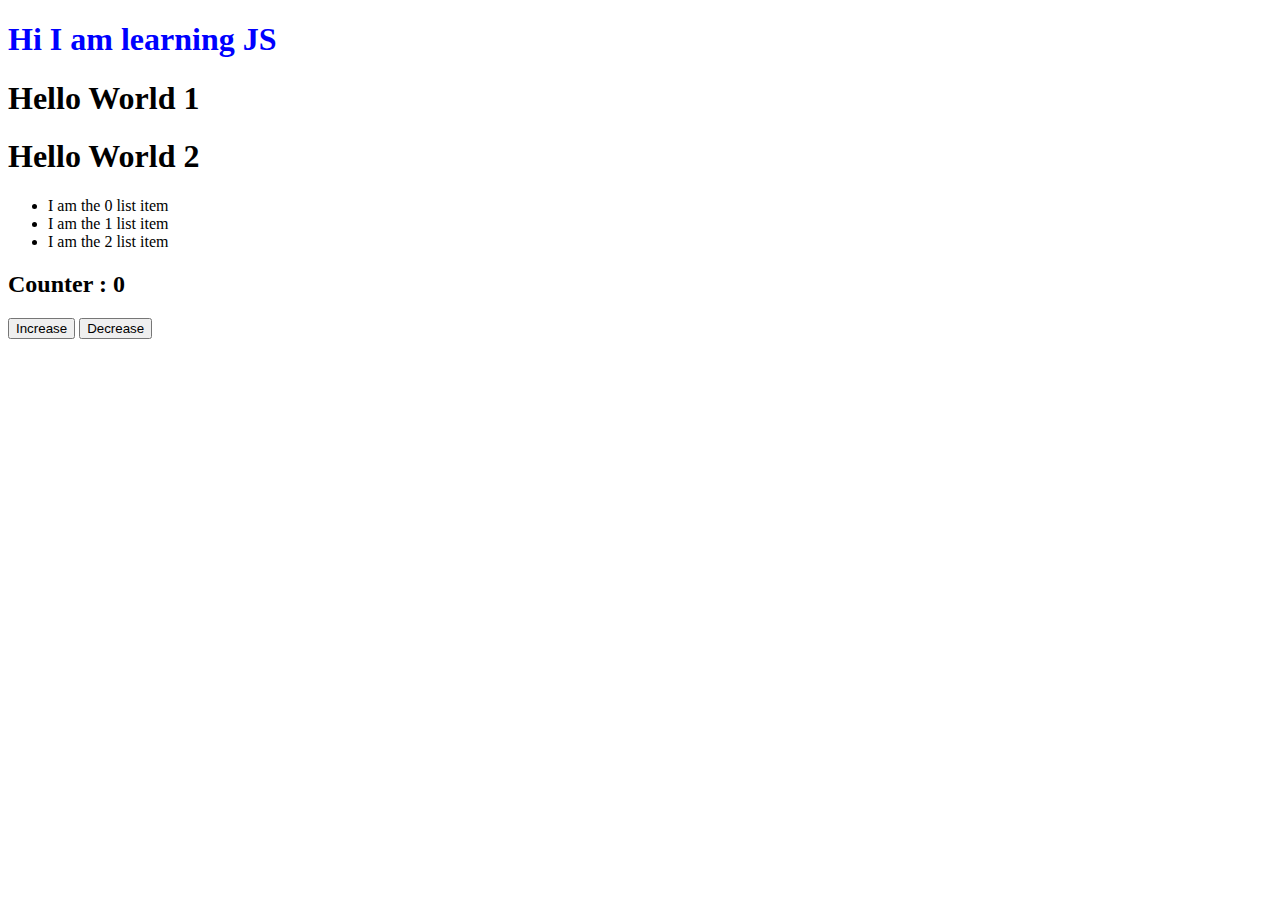
<file: Javascript Basic/Index.html>
<!DOCTYPE html>
<html lang="en">
<head>
    <meta charset="UTF-8">
    <meta http-equiv="X-UA-Compatible" content="IE=edge">
    <meta name="viewport" content="width=device-width, initial-scale=1.0">
    <link rel="stylesheet" href="./style.css">
    <title>Document</title>
</head>
<body>
    <h1 class="heading" id="title">Hello World</h1>
    <h1 class="heading" id="title">Hello World 1</h1>
    <h1 class="heading" id="title">Hello World 2</h1>
    <ul>
        <li>Lorem ipsum dolor sit.</li>
        <li>Lorem ipsum dolor sit.</li>
        <li>Lorem ipsum dolor sit.</li>
    </ul>

    <h2>Counter : <span id="counter">0</span></h2>
    
    <button class="incrementBtn">Increase</button>
    <button class="decrementBtn">Decrease</button>

    <ul id="list-item"></ul>
    <script src="./script.js"></script>
    <script src="./dom.js"></script>
    <script src="./ES6+.js"></script>
</body>
</html>
</file>
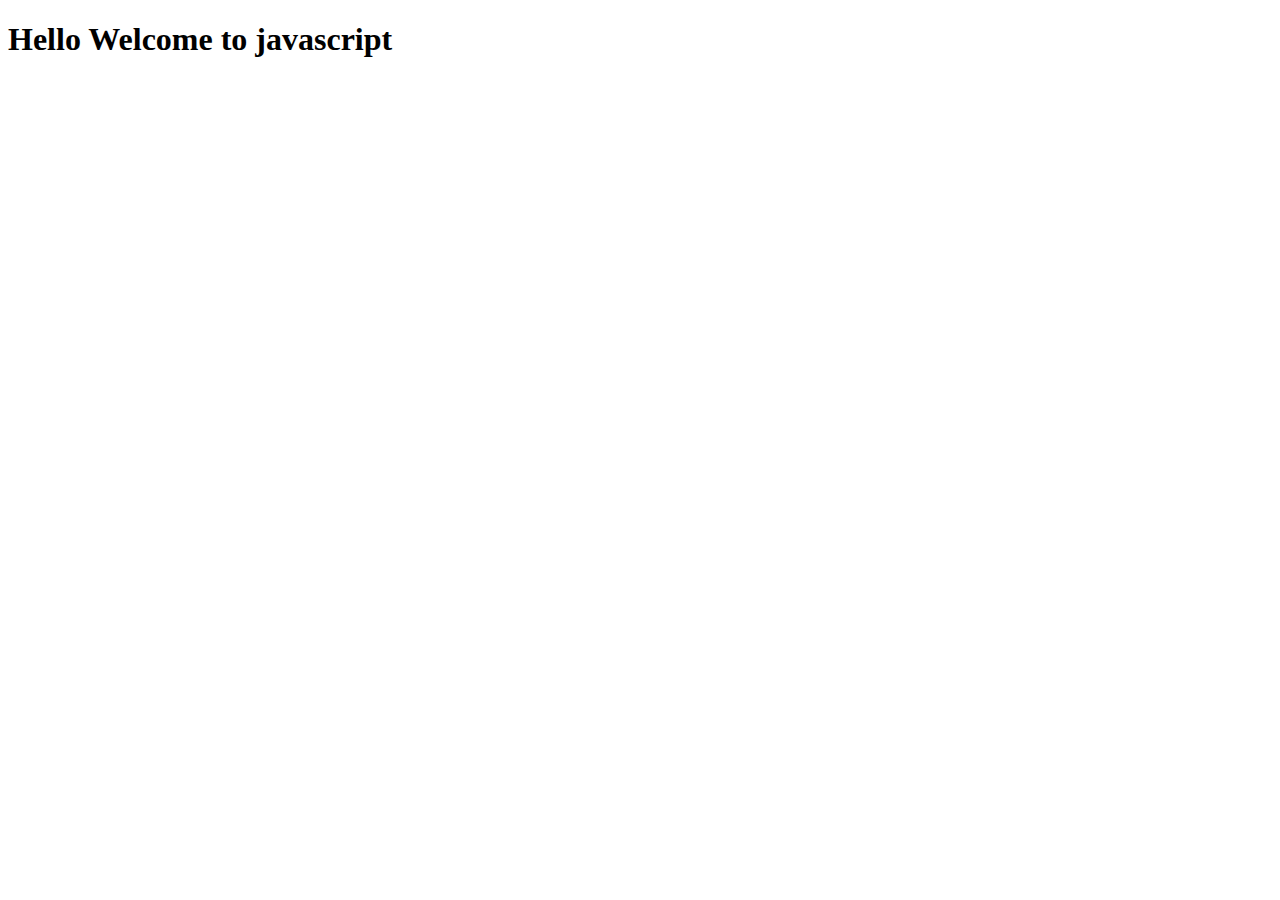
<file: Javascript Ritesh Chaudhary /01Hello/index.html>
<!DOCTYPE html>
<html lang="en">
  <head>
    <meta charset="UTF-8" />
    <meta name="viewport" content="width=device-width, initial-scale=1.0" />
    <title>hello world</title>
  </head>
  <body>
    <h1>Hello Welcome to javascript</h1>
    <script src="./script.js"></script>
  </body>
</html>
</file>
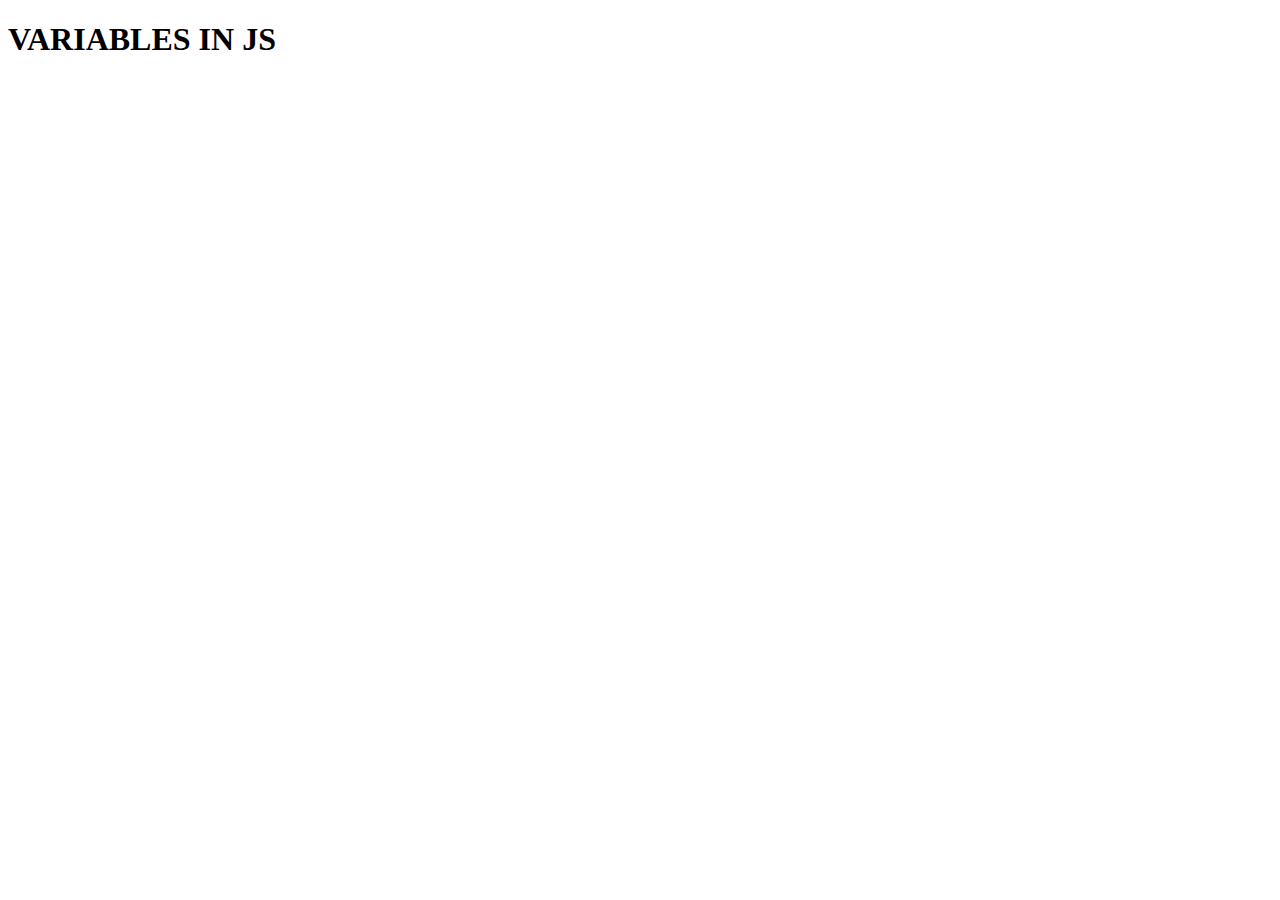
<file: Javascript Ritesh Chaudhary /02Variables/index.html>
<!DOCTYPE html>
<html lang="en">
<head>
    <meta charset="UTF-8">
    <meta name="viewport" content="width=device-width, initial-scale=1.0">
    <title>Variables</title>
</head>
<body>
    <h1>VARIABLES IN JS</h1>
    <script src="./script.js"></script>
</body>
</html>
</file>
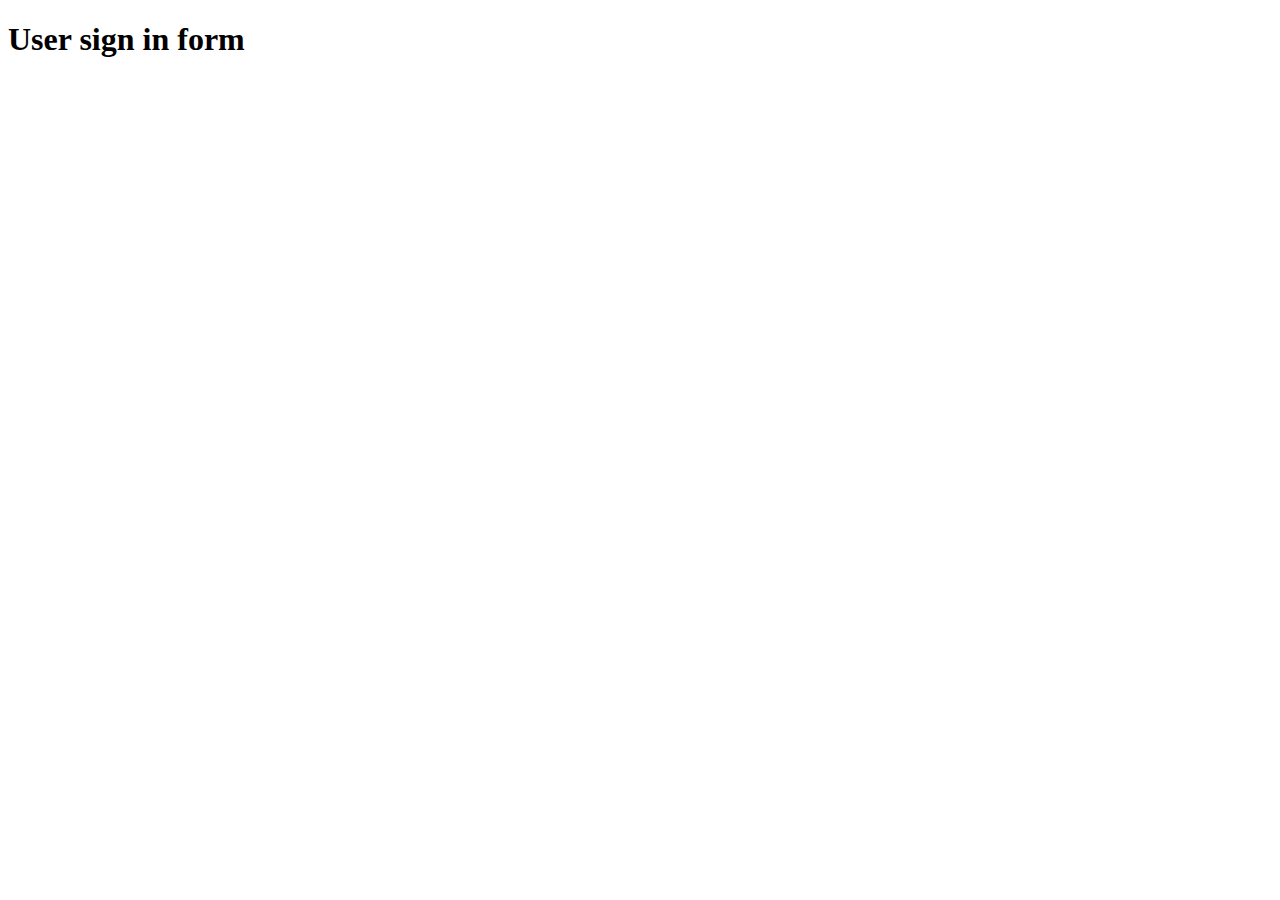
<file: Javascript Ritesh Chaudhary /03UserSignup/index.html>
<!DOCTYPE html>
<html lang="en">
<head>
    <meta charset="UTF-8">
    <meta name="viewport" content="width=device-width, initial-scale=1.0">
    <title>Signin form</title>
</head>
<body>
    <h1>User sign in form</h1>
    <script src="./script.js"></script>
</body>
</html>
</file>
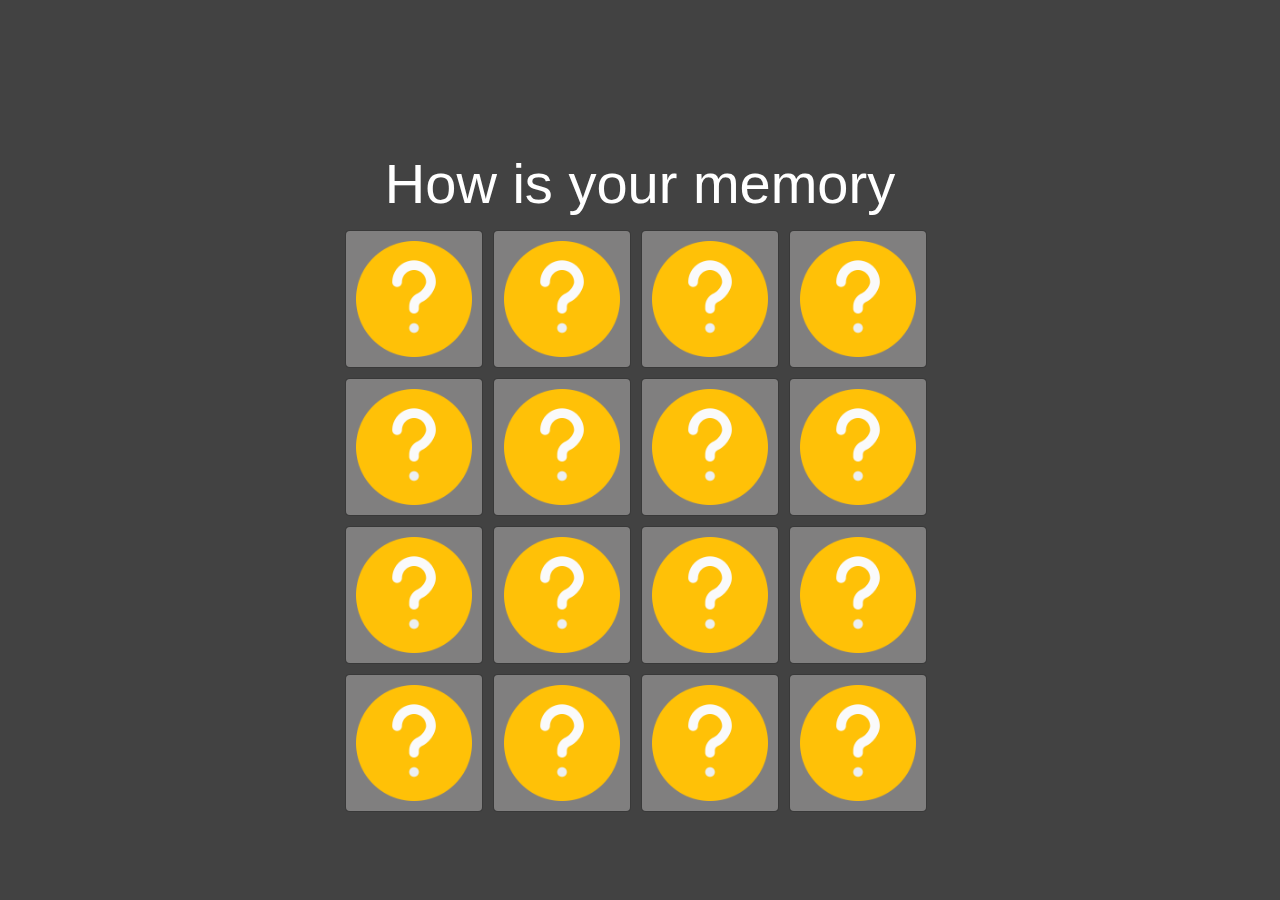
<file: Javascript Ritesh Chaudhary /12project/index.html>
<!DOCTYPE html>
<html>
  <head>
    <meta charset="UTF-8" />
    <title>LearnCodeOnline</title>
    <link rel="icon" href="lco.png" sizes="16x16" type="image/png" />
    <link
      rel="stylesheet"
      href="https://stackpath.bootstrapcdn.com/bootstrap/4.5.0/css/bootstrap.min.css"
    />
    <link rel="stylesheet" href="styles.css" />
  </head>
  <body>
    <div class="gameContainer">
      <div class="container">
        <h1 class="text-center text-white display-4">How is your memory</h1>
      </div>
      <div class="card" data-image="evilface">
        <img src="evilface.png" class="front flip" alt="evilface" />
        <img src="lco.png" class="back" alt="lco" />
      </div>
      <div class="card" data-image="evilface">
        <img src="evilface.png" class="front" alt="evilface" />
        <img src="lco.png" class="back" alt="lco" />
      </div>
      <div class="card" data-image="angryface">
        <img src="angryface.png" class="front" alt="angryface" />
        <img src="lco.png" class="back" alt="lco" />
      </div>
      <div class="card" data-image="angryface">
        <img src="angryface.png" class="front" alt="angryface" />
        <img src="lco.png" class="back" alt="lco" />
      </div>
      <div class="card" data-image="coolface">
        <img src="coolface.png" class="front" alt="coolface" />
        <img src="lco.png" class="back" alt="lco" />
      </div>
      <div class="card" data-image="coolface">
        <img src="coolface.png" class="front" alt="coolface" />
        <img src="lco.png" class="back" alt="lco" />
      </div>
      <div class="card" data-image="feverface">
        <img src="feverface.png" class="front" alt="feverface" />
        <img src="lco.png" class="back" alt="feverface" />
      </div>
      <div class="card" data-image="feverface">
        <img src="feverface.png" class="front" alt="feverface" />
        <img src="lco.png" class="back" alt="feverface" />
      </div>
      <div class="card" data-image="vomitface">
        <img src="vomitface.png" class="front" alt="vomitface" />
        <img src="lco.png" class="back" alt="vomitface" />
      </div>
      <div class="card" data-image="vomitface">
        <img src="vomitface.png" class="front" alt="vomitface" />
        <img src="lco.png" class="back" alt="lco" />
      </div>
      <div class="card" data-image="sneezeface">
        <img src="sneezeface.png" class="front" alt="sneezeface" />
        <img src="lco.png" class="back" alt="lco" />
      </div>
      <div class="card" data-image="sneezeface">
        <img src="sneezeface.png" class="front" alt="sneezeface" />
        <img src="lco.png" class="back" alt="lco" />
      </div>
      <div class="card" data-image="mindblownface">
        <img src="mindblownface.png" class="front" alt="mindblownface" />
        <img src="lco.png" class="back" alt="lco" />
      </div>
      <div class="card" data-image="mindblownface">
        <img src="mindblownface.png" class="front" alt="mindblownface" />
        <img src="lco.png" class="back" alt="lco" />
      </div>
      <div class="card" data-image="thinkingface">
        <img src="thinkingface.png" class="front" alt="thinkingface" />
        <img src="lco.png" class="back" alt="lco" />
      </div>
      <div class="card" data-image="thinkingface">
        <img src="thinkingface.png" class="front" alt="thinkingface" />
        <img src="lco.png" class="back" alt="lco" />
      </div>
    </div>
    <script src="index.js"></script>
  </body>
</html>
</file>
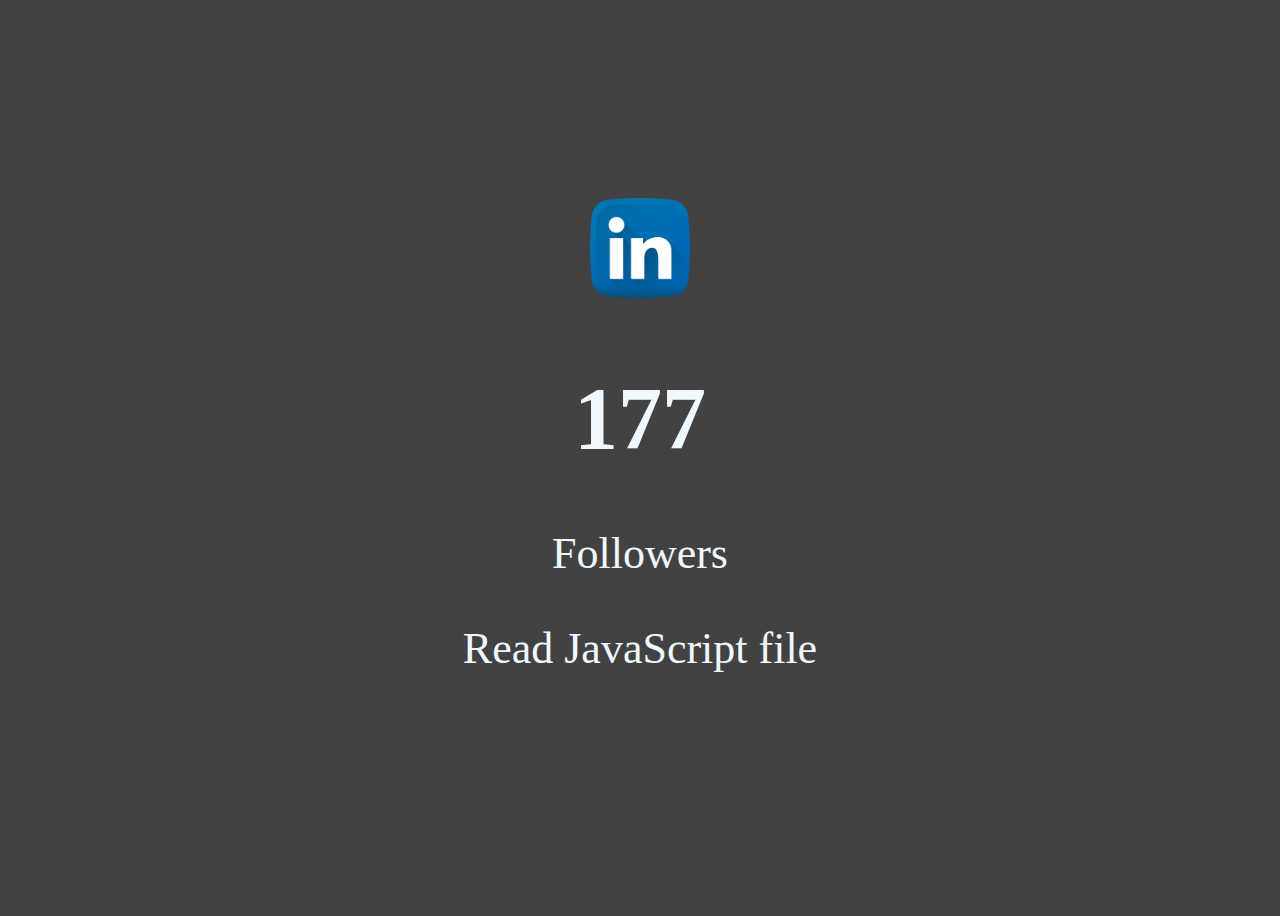
<file: Javascript Ritesh Chaudhary /08DOM/03SmallProject01/index.html>
<!DOCTYPE html>
<html lang="en">
  <head>
    <meta charset="UTF-8" />
    <meta name="viewport" content="width=device-width, initial-scale=1.0" />
    <meta http-equiv="X-UA-Compatible" content="ie=edge" />
    <title>LearnCodeOnline.in</title>
    <link rel="stylesheet" href="style.css" />
  </head>
  <body>
    <div class="container">
      <img
        height="100px"
        src="./linkedin-2.png"
        alt=""
      />
      <h1 class="counter">3000</h1>
      <p class="followers">Followers</p>
      <p>Read JavaScript file</p>
    </div>
    <script src="script.js"></script>
  </body>
</html>
</file>
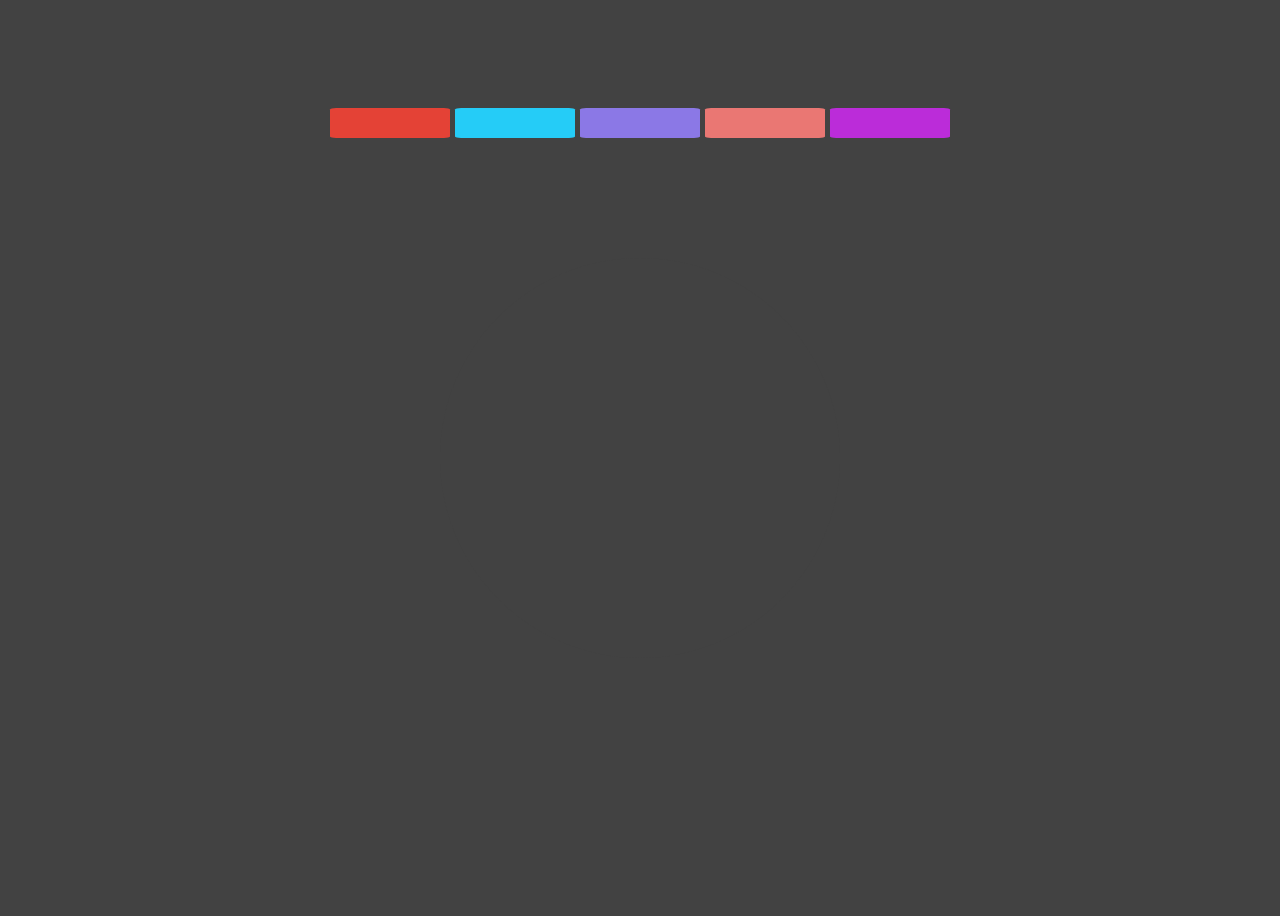
<file: Javascript Ritesh Chaudhary /08DOM/04SmallProject02/index.html>
<!DOCTYPE html>
<html lang="en">
  <head>
    <meta charset="UTF-8" />
    <meta name="viewport" content="width=device-width, initial-scale=1.0" />
    <meta http-equiv="X-UA-Compatible" content="ie=edge" />
    <title>LearnCodeOnline</title>
    <link rel="stylesheet" href="./style.css" />
  </head>
  <body>
    <div class="color-hover">
      <div class="color red"></div>
      <div class="color cyan"></div>
      <div class="color violet"></div>
      <div class="color orange"></div>
      <div class="color pink"></div>
    </div>
    <div class="center"></div>
    <script src="./scripts.js"></script>
  </body>
</html>
</file>
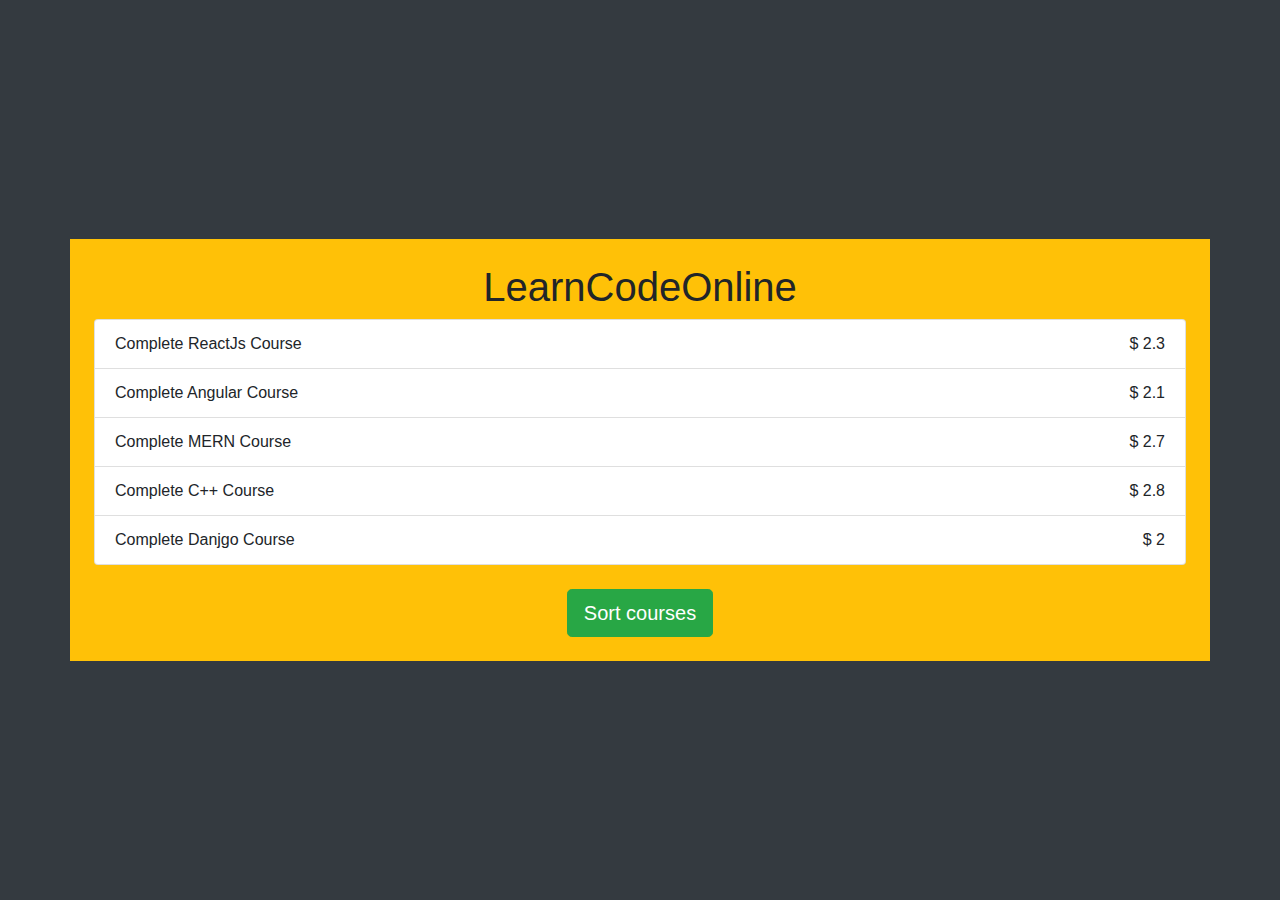
<file: Javascript Ritesh Chaudhary /10DOM part-2/01NodeElements/project/index.html>
<!DOCTYPE html>
<html lang="en">
  <head>
    <meta charset="UTF-8" />
    <meta name="viewport" content="width=device-width, initial-scale=1.0" />
    <title>LearnCodeOnline</title>
    <link rel="stylesheet" href="./style.css" />
    <link
      rel="stylesheet"
      href="https://stackpath.bootstrapcdn.com/bootstrap/4.4.1/css/bootstrap.min.css"
    />
  </head>
  <body class="bg-dark">
    <div class="container bg-warning p-4">
      <h1 class="text-center">LearnCodeOnline</h1>
      <ul class="list-group">
        <!-- <li class="list-group-item">
          Javascript course<span class="float-right">$ 2.1</span>
        </li> -->
      </ul>
      <button
        type="button"
        class="btn btn-success btn-lg mt-4 mx-auto d-block sort-btn"
      >
        Sort courses
      </button>
    </div>

    <script src="./script.js"></script>
  </body>
</html>
</file>
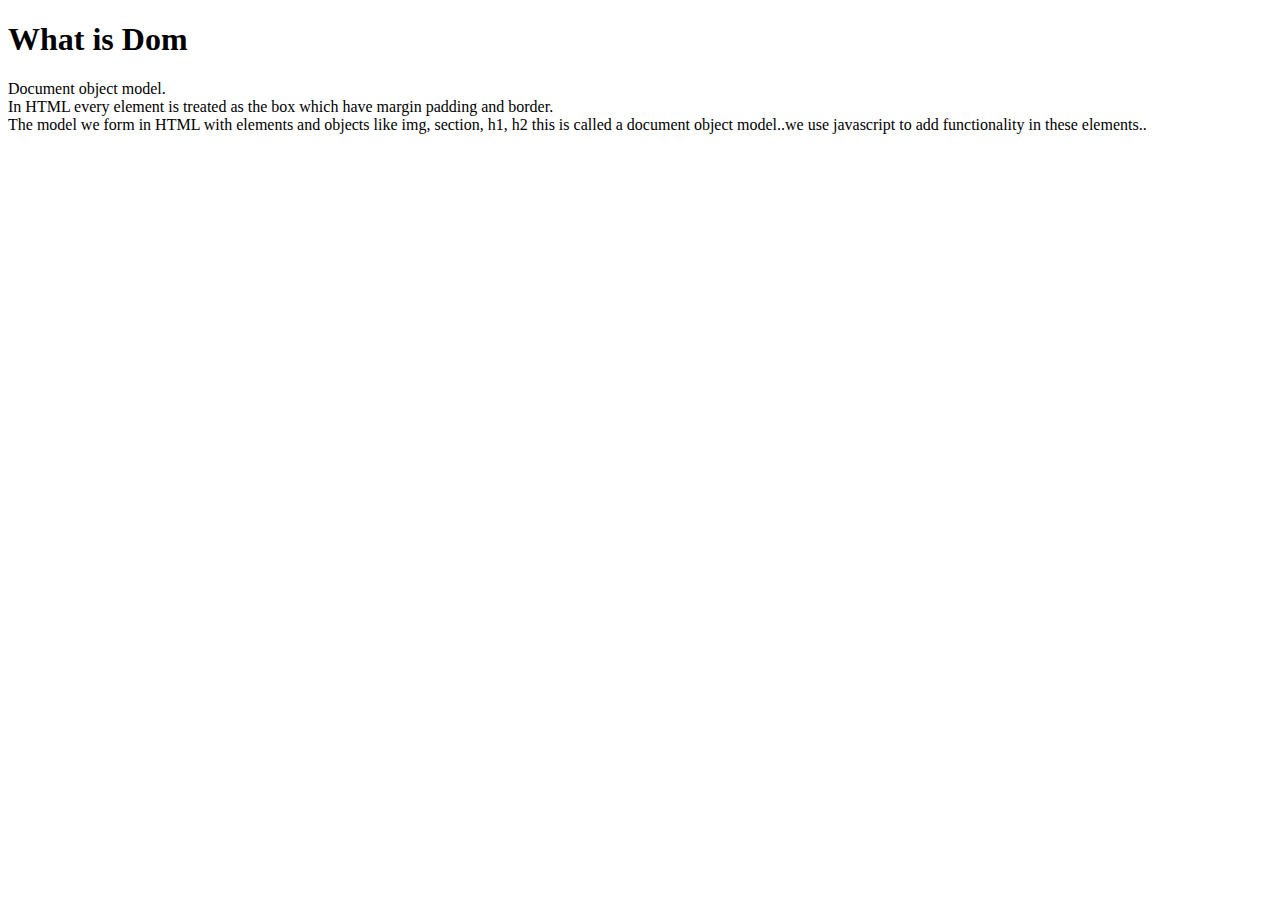
<file: Javascript Ritesh Chaudhary /08DOM/01WhatIsDom/WhatIsDom.html>
<!DOCTYPE html>
<html lang="en">
<head>
    <meta charset="UTF-8">
    <meta http-equiv="X-UA-Compatible" content="IE=edge">
    <meta name="viewport" content="width=device-width, initial-scale=1.0">
    <title>DOM</title>
</head>
<body>
    <h1>What is Dom</h1>
    <p>Document object model. <br> In HTML every element is treated as the box which have margin padding and border. <br> The model we form in HTML with elements and objects like img, section, h1, h2 this is called a document object model..we use javascript to add functionality in these elements.. 
    </p>
</body>
</html>
</file>
<file: Javascript Basic/style.css>
/* *{
    margin: 0;
    padding: 0;
    box-sizing: border-box;
} */

.blue{
    background-color: #367fee;
}
.pink{
    background-color: #ff6e6e;
}
</file>
<file: Javascript Ritesh Chaudhary /12project/styles.css>
* {
  margin: 0;
  padding: 0;
  box-sizing: border-box;
}

body {
  height: 100vh;
  background-color: rgb(66, 66, 66);
  display: flex;
}

.gameContainer {
  width: 600px;
  height: 600px;
  margin: auto;
  display: flex;
  flex-wrap: wrap;
  perspective: 1000px;
  /* The perspective CSS property gives an element a 3D-space by affecting the distance between the Z plane and the user, it simply enables a 3D-space for children elements */
}

.card {
  width: 23%;
  height: 23%;
  margin: 5px;
  position: relative;
  transform-style: preserve-3d;  /* Indicates that the children of the element should be positioned in the 3D-space. */
  transition: transform 0.3s;
  cursor: pointer;
  background-color: transparent;
}

.card:active {
  transform: scale(0.95);
  transition: transform 0.2s ease-in-out;
}

.card.flip {
  transform: rotateY(180deg);
  cursor: pointer;
}

.front,
.back {
  background-color: #807f7f;
  width: 100%;
  height: 100%;
  padding: 10px;
  border-radius: 4px;
  position: absolute;
  backface-visibility: hidden; /* to dont see the back of the card */
}

.front {
  transform: rotateY(180deg);
}
</file>
<file: Javascript Ritesh Chaudhary /08DOM/03SmallProject01/style.css>
body {
  background: rgb(66, 66, 66);
  display: flex;
  justify-content: center;
  align-items: center;
  min-height: 100vh;
  font-size: 44px;
  text-align: center;
  color: aliceblue;
}
.description {
  transition: 0.9s ease-in-out;
}
</file>
<file: Javascript Ritesh Chaudhary /08DOM/04SmallProject02/style.css>
body {
  background: rgb(66, 66, 66);
  min-height: 100vh;
  display: flex;
  justify-content: center;
  align-items: center;
  position: relative;
}
.red {
  background: #e44236;
  margin-right: 5px;
}
.cyan {
  background: #25ccf7;
  margin-right: 5px;
}
.violet {
  background: #8b78e6;
  margin-right: 5px;
}
.orange {
  background: #ea7773;
  margin-right: 5px;
}
.pink {
  background: #bb2cd9;
}

.center {
  min-width: 400px;
  height: 400px;
  background: rgb(66, 66, 66);
  border-radius: 100%;
  transition: 0.2s ease-in-out all;
}
.color-hover {
  position: absolute;
  top: 10%;
  bottom: 0;
  left: 50%;
  transform: translateX(-50%);
  padding: 10px;
  display: flex;
  justify-content: center;
  flex-direction: row;
}
.text {
  padding: 10px;
  color: #ffffff;
}
.color {
  width: 120px;
  height: 30px;
  border-radius: 5%;
  margin-bottom: 30px;
}
.color:hover {
  cursor: pointer;
}
.color:last-child {
  margin-bottom: 0;
}
</file>
<file: Javascript Ritesh Chaudhary /10DOM part-2/01NodeElements/project/style.css>
body {
  background-color: rgb(66, 66, 66);
  display: flex;
  justify-content: center;
  align-items: center;
  min-height: 100vh;
}
</file>
